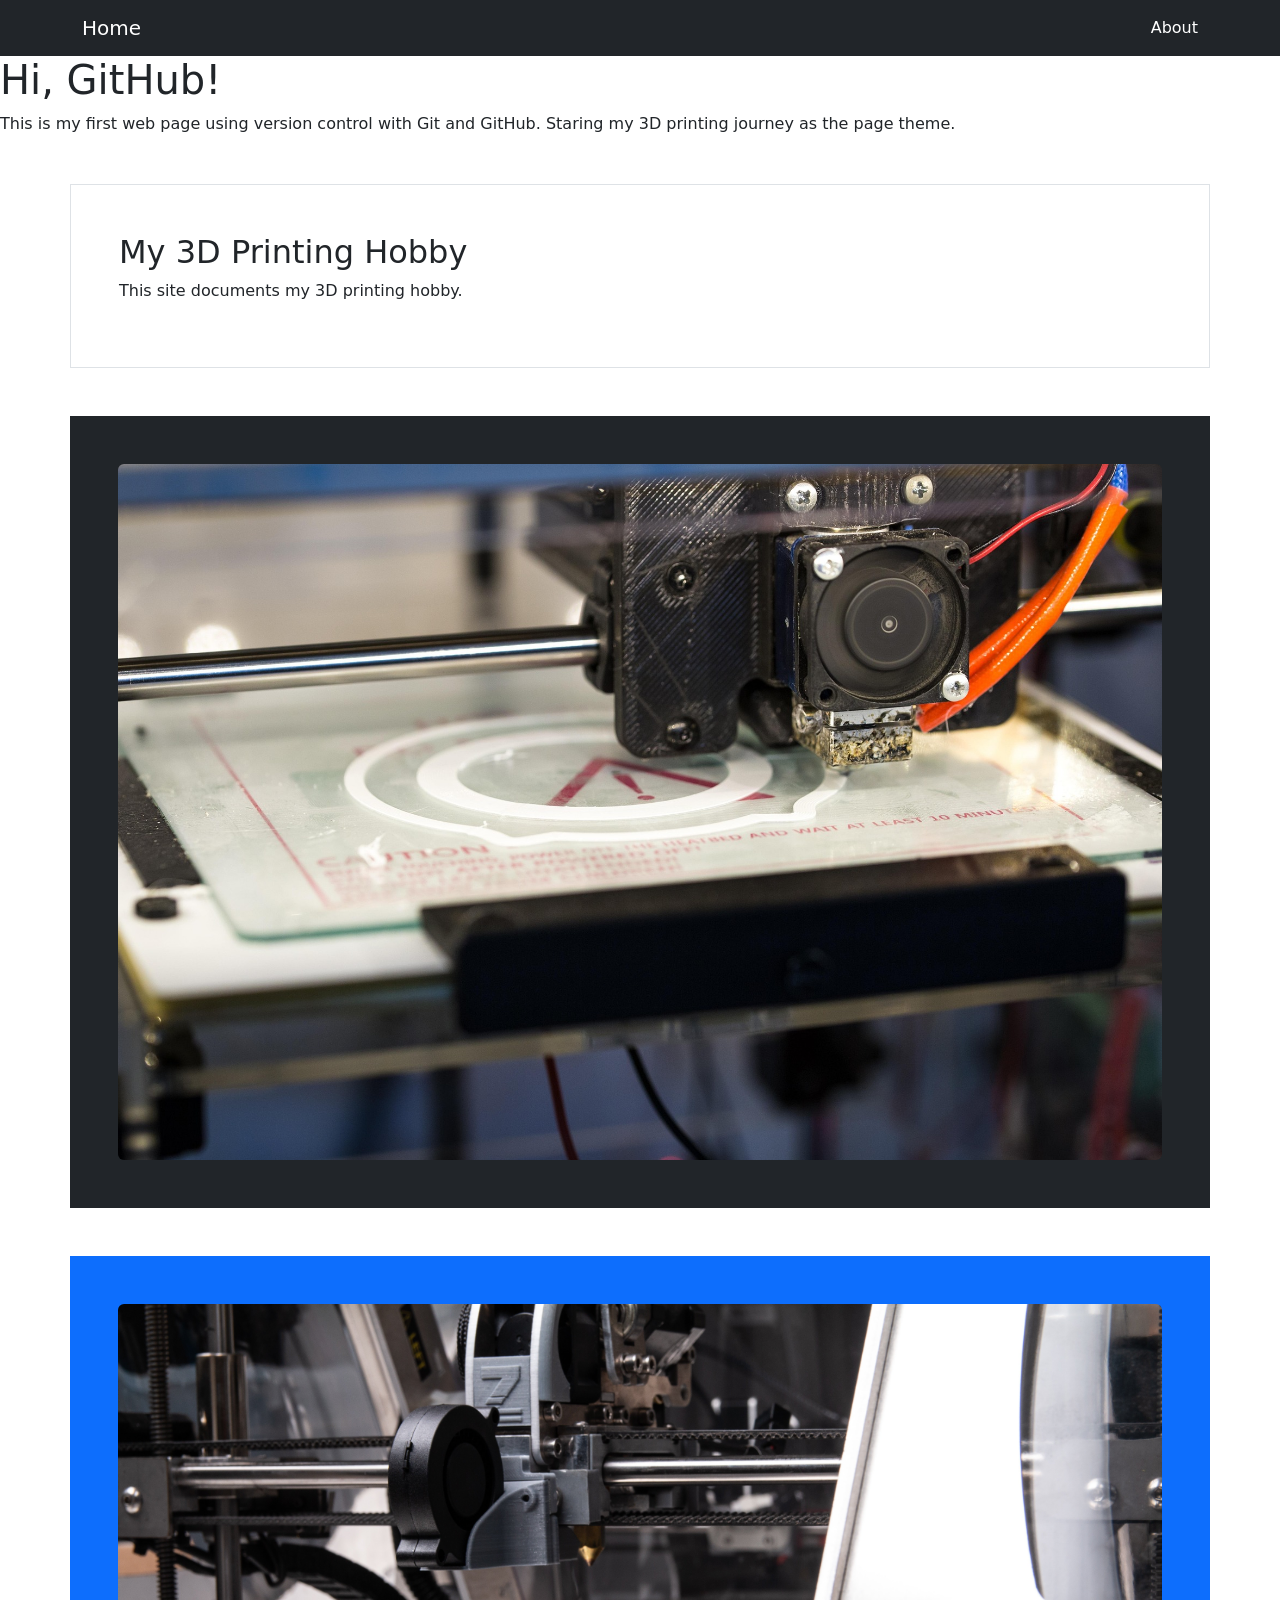
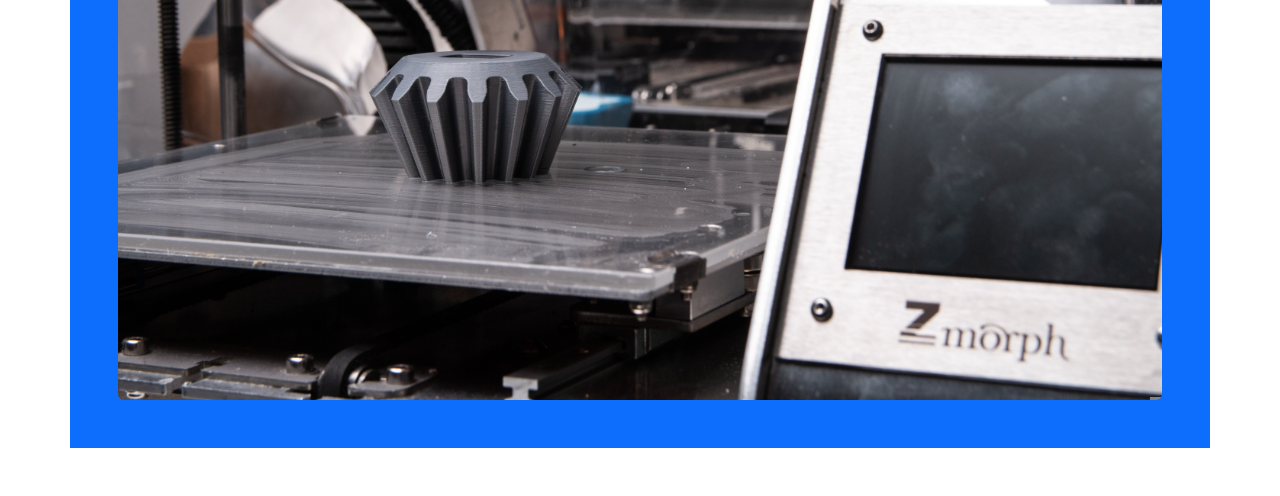
<file: index.html>
<!DOCTYPE html>
<html lang="en">
<head>
  <title>Bootstrap Example</title>
  <meta charset="utf-8">
  <meta name="viewport" content="width=device-width, initial-scale=1">
  <!-- Using bootstrap 5 framework-->
  <link href="https://cdn.jsdelivr.net/npm/bootstrap@5.3.3/dist/css/bootstrap.min.css" rel="stylesheet">
  <script src="https://cdn.jsdelivr.net/npm/bootstrap@5.3.3/dist/js/bootstrap.bundle.min.js"></script>
</head>
<body>
  <nav class="navbar navbar-expand-lg bg-dark">
  <div class="container">
    <a class="navbar-brand text-white" href="index.html">Home</a>
    <a class="nav-link text-white" href="about.html">About</a>
  </div>
</nav>
  <h1>Hi, GitHub!</h1>
  <p>This is my first web page using version control with Git and GitHub. Staring my 3D printing journey as the page theme.</p>
  <div class="container p-5 my-5 border"> <h2>My 3D Printing Hobby</h2> <p>This site documents my 3D printing hobby.</p> </div> 
  
  </h2> </div>

<div class="container p-5 my-5 bg-dark text-white"><img src="Images/printer2.jpg" class="rounded" alt="3D printer printing it's first layer on the print bed." style="max-width: 100%;"></div>

<div class="container p-5 my-5 bg-primary text-white"><img src="Images/printer.jpg" class="rounded" alt="Zmorph 3D printer printing a dark gray fluted cone on its print bed." style="max-width: 100%;">
</div></body>
</html>
</file>
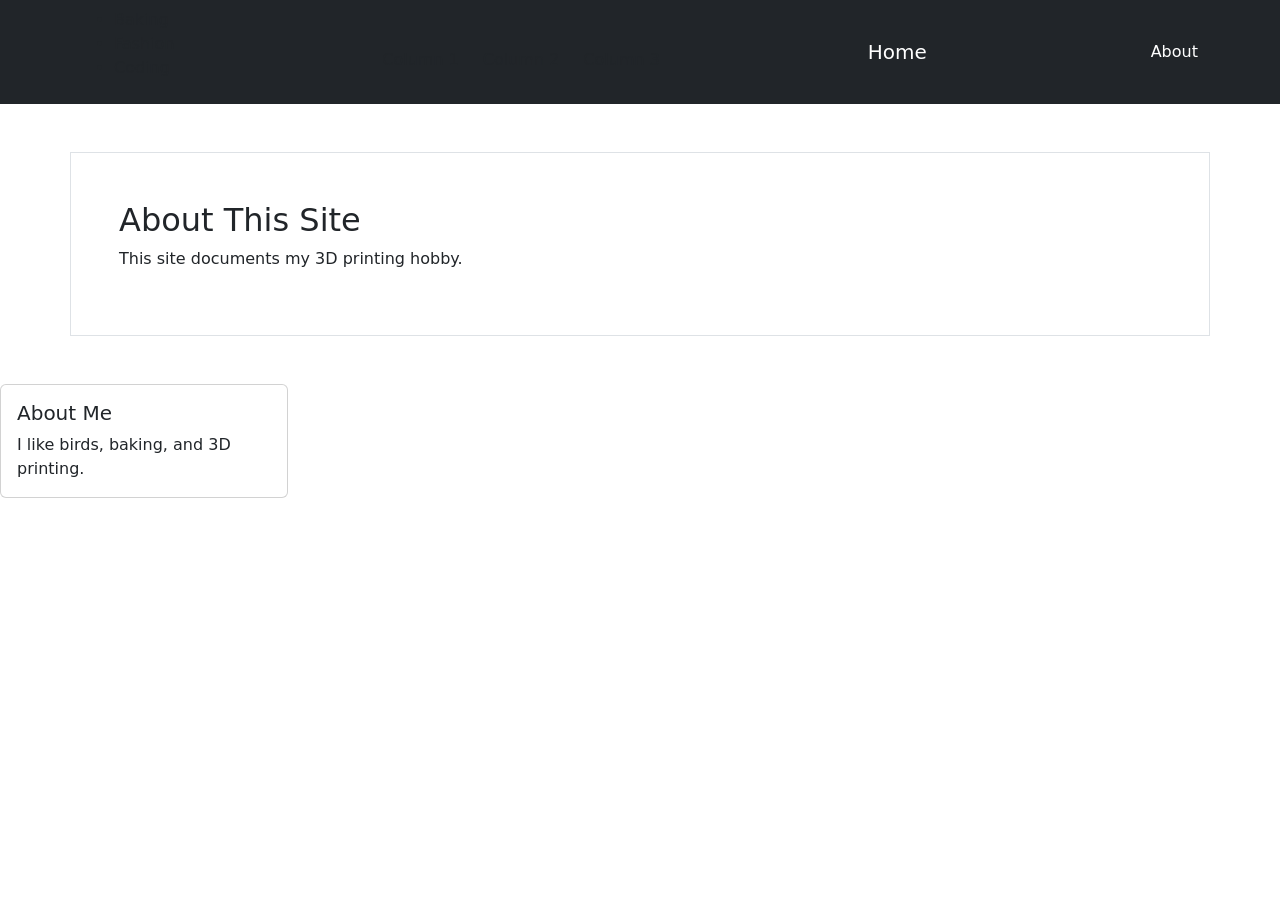
<file: about.html>
<!DOCTYPE html>
<html lang="en">
<head>
    <meta charset="UTF-8">
    <title>About</title>
    <meta name="viewport" content="width=device-width, initial-scale=1">
    <!-- Using bootstrap 5 framework -->
    <link href="https://cdn.jsdelivr.net/npm/bootstrap@5.3.3/dist/css/bootstrap.min.css" rel="stylesheet">
    <script src="https://cdn.jsdelivr.net/npm/bootstrap@5.3.3/dist/js/bootstrap.bundle.min.js"></script>
</head>
<body>
<nav class="navbar navbar-expand-lg bg-dark">
  <div class="container"><!-- My list -->
    <ul>
        <li>Baking</li>
        <li>Fashion</li>
        <li>Coding</li>
    </ul>
    <div class="row mt-3">
        <div class="col-md-4">Column 1</div>
        <div class="col-md-4">Column 2</div>
        <div class="col-md-4">Column 3</div>
    </div>
    <a class="navbar-brand text-white" href="index.html">Home</a>
    <a class="nav-link text-white" href="about.html">About</a>
  </div>
</nav>
<div class="container p-5 my-5 border">
  <h2>About This Site</h2>
  <p>This site documents my 3D printing hobby.</p>
</div>
<!-- Bootstrap Card -->
    <div class="card" style="width: 18rem;">
        <div class="card-body">
            <h5 class="card-title">About Me</h5>
            <p class="card-text">I like birds, baking, and 3D printing.</p>
        </div>
    </div>
    <!-- Bootstrap Grid -->
</body>
</html>
</file>
